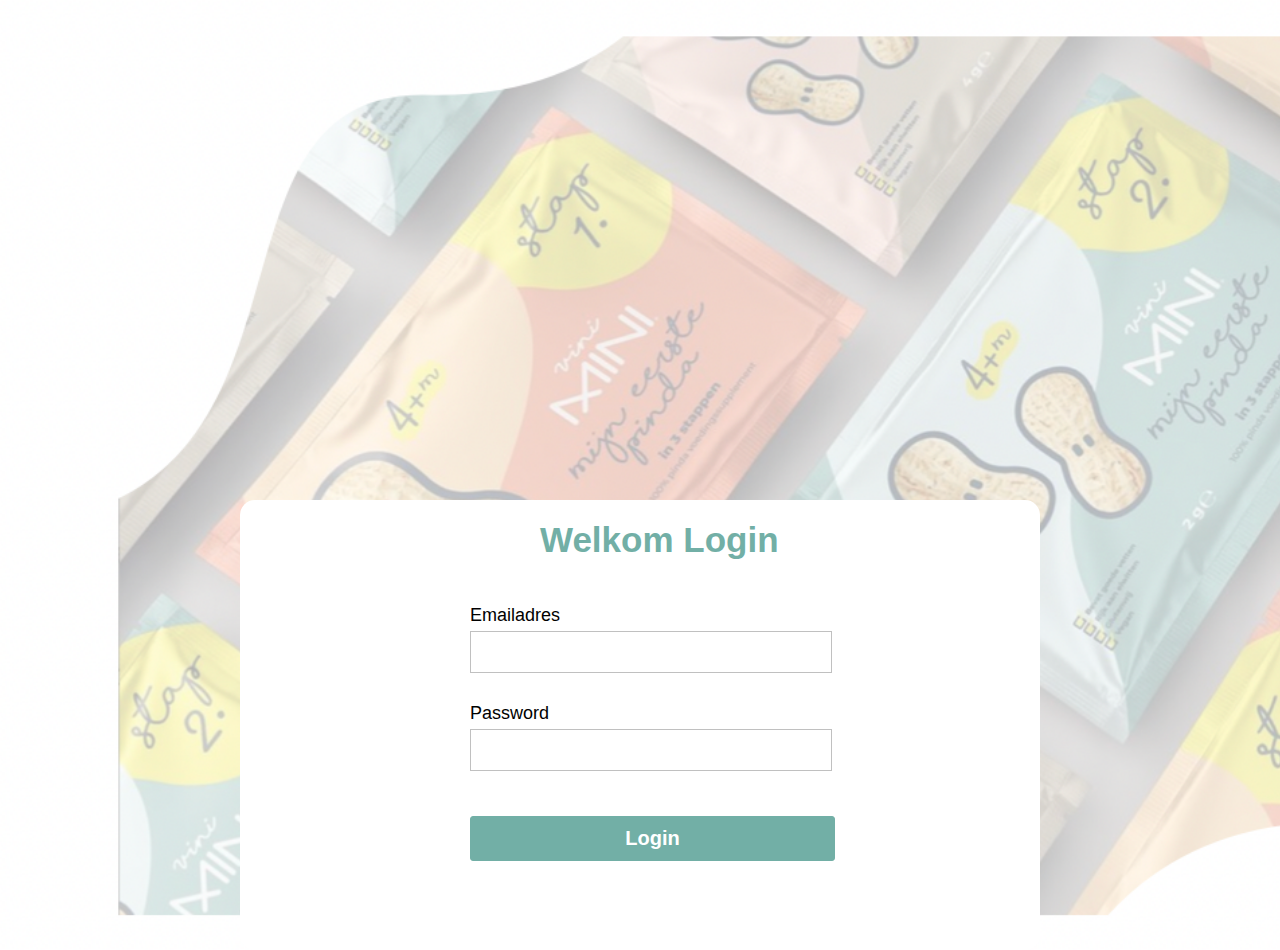
<file: index.html>
<!DOCTYPE html>
<html lang="nl">
<head>
  <meta charset="UTF-8" />
  <meta name="viewport" content="width=device-width, initial-scale=1.0" />
	<title>Login Vini Mini</title>
	<link rel="stylesheet" href="style.css">
</head>
<body>
	<div class="container">
		<h1 class="label">Welkom Login</h1>
		<form class="login_form" action="index 1.html" method="get" name="form" onsubmit="return validated()">
			<div class="font">Emailadres</div>
			<input autocomplete="off" type="text" name="email">
			<div id="email_error">Please fill up your Email</div>
			<div class="font font2">Password</div>
			<input type="password" name="password">
			<div id="pass_error">Please fill up your Password</div>
	        <button type="submit">Login</button>
		</form>
	</div>	
	<script src="main.js"></script>
</body>
</html>
</file>
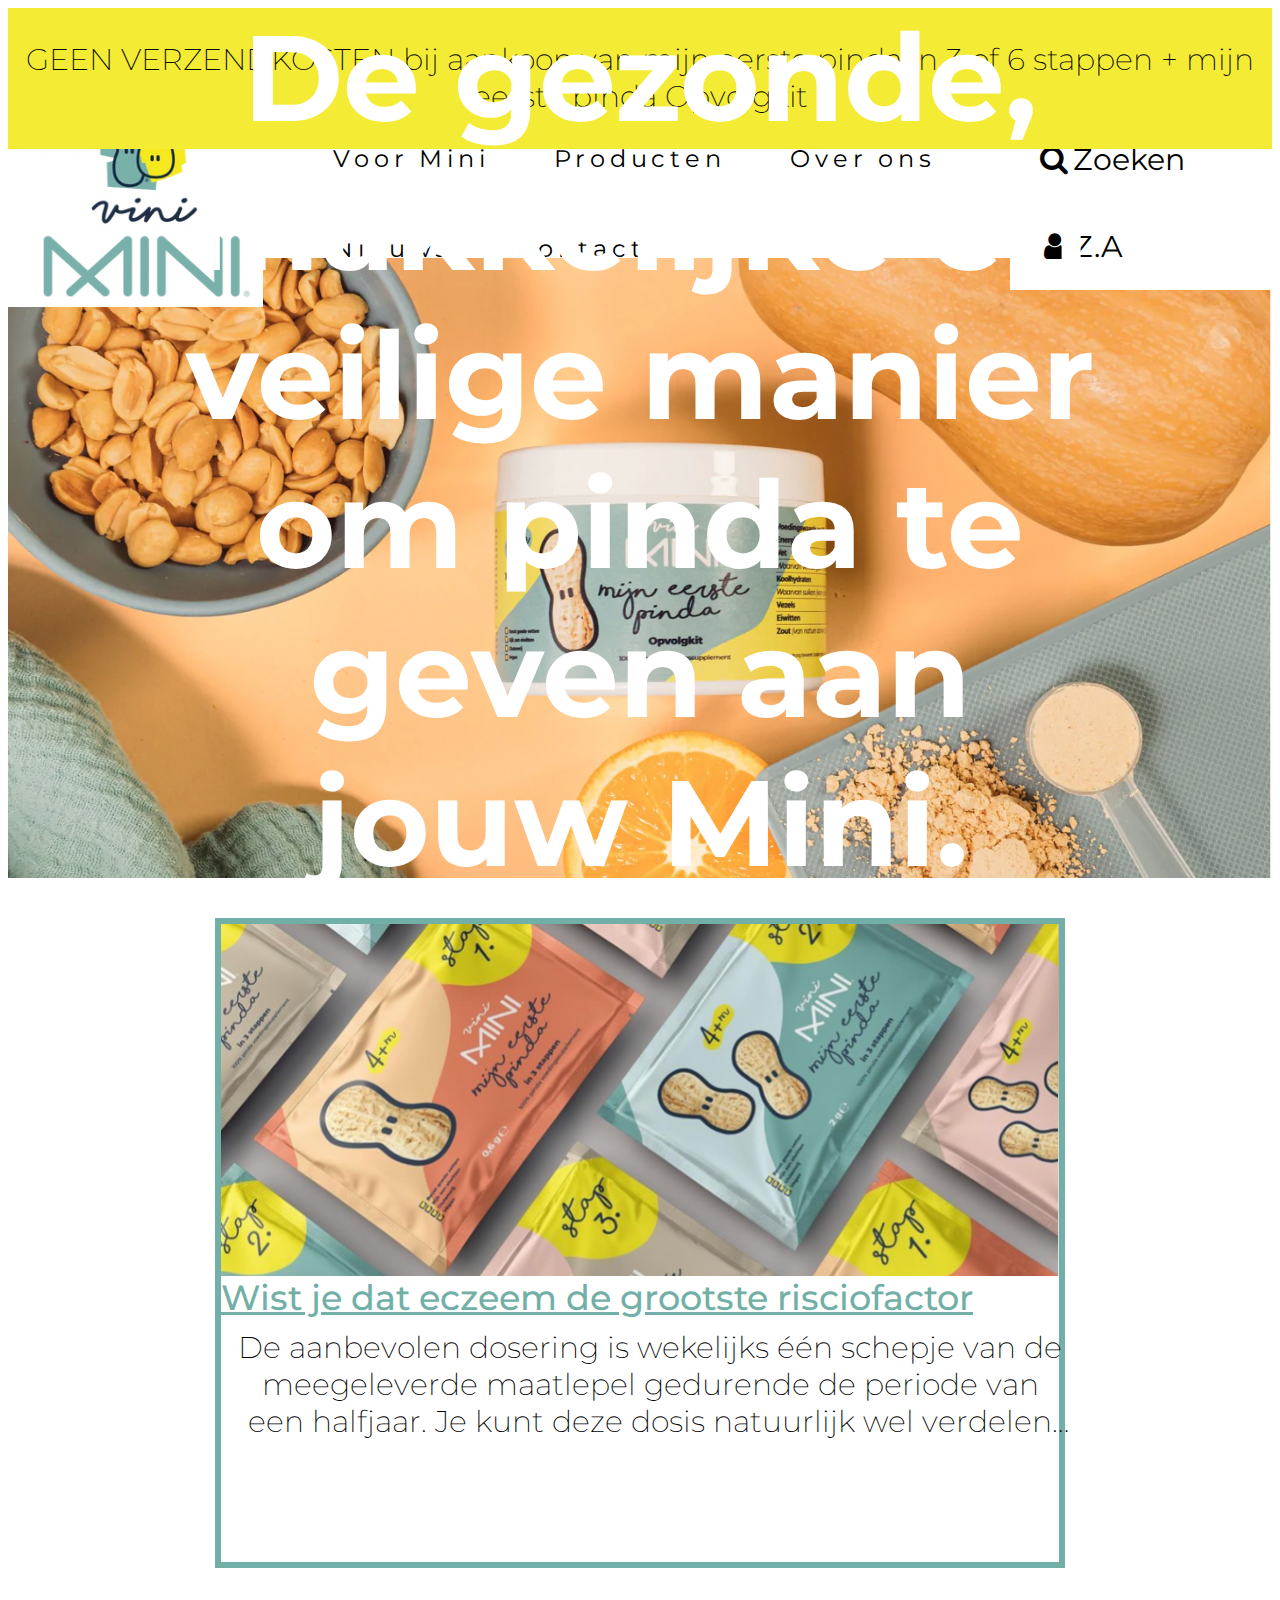
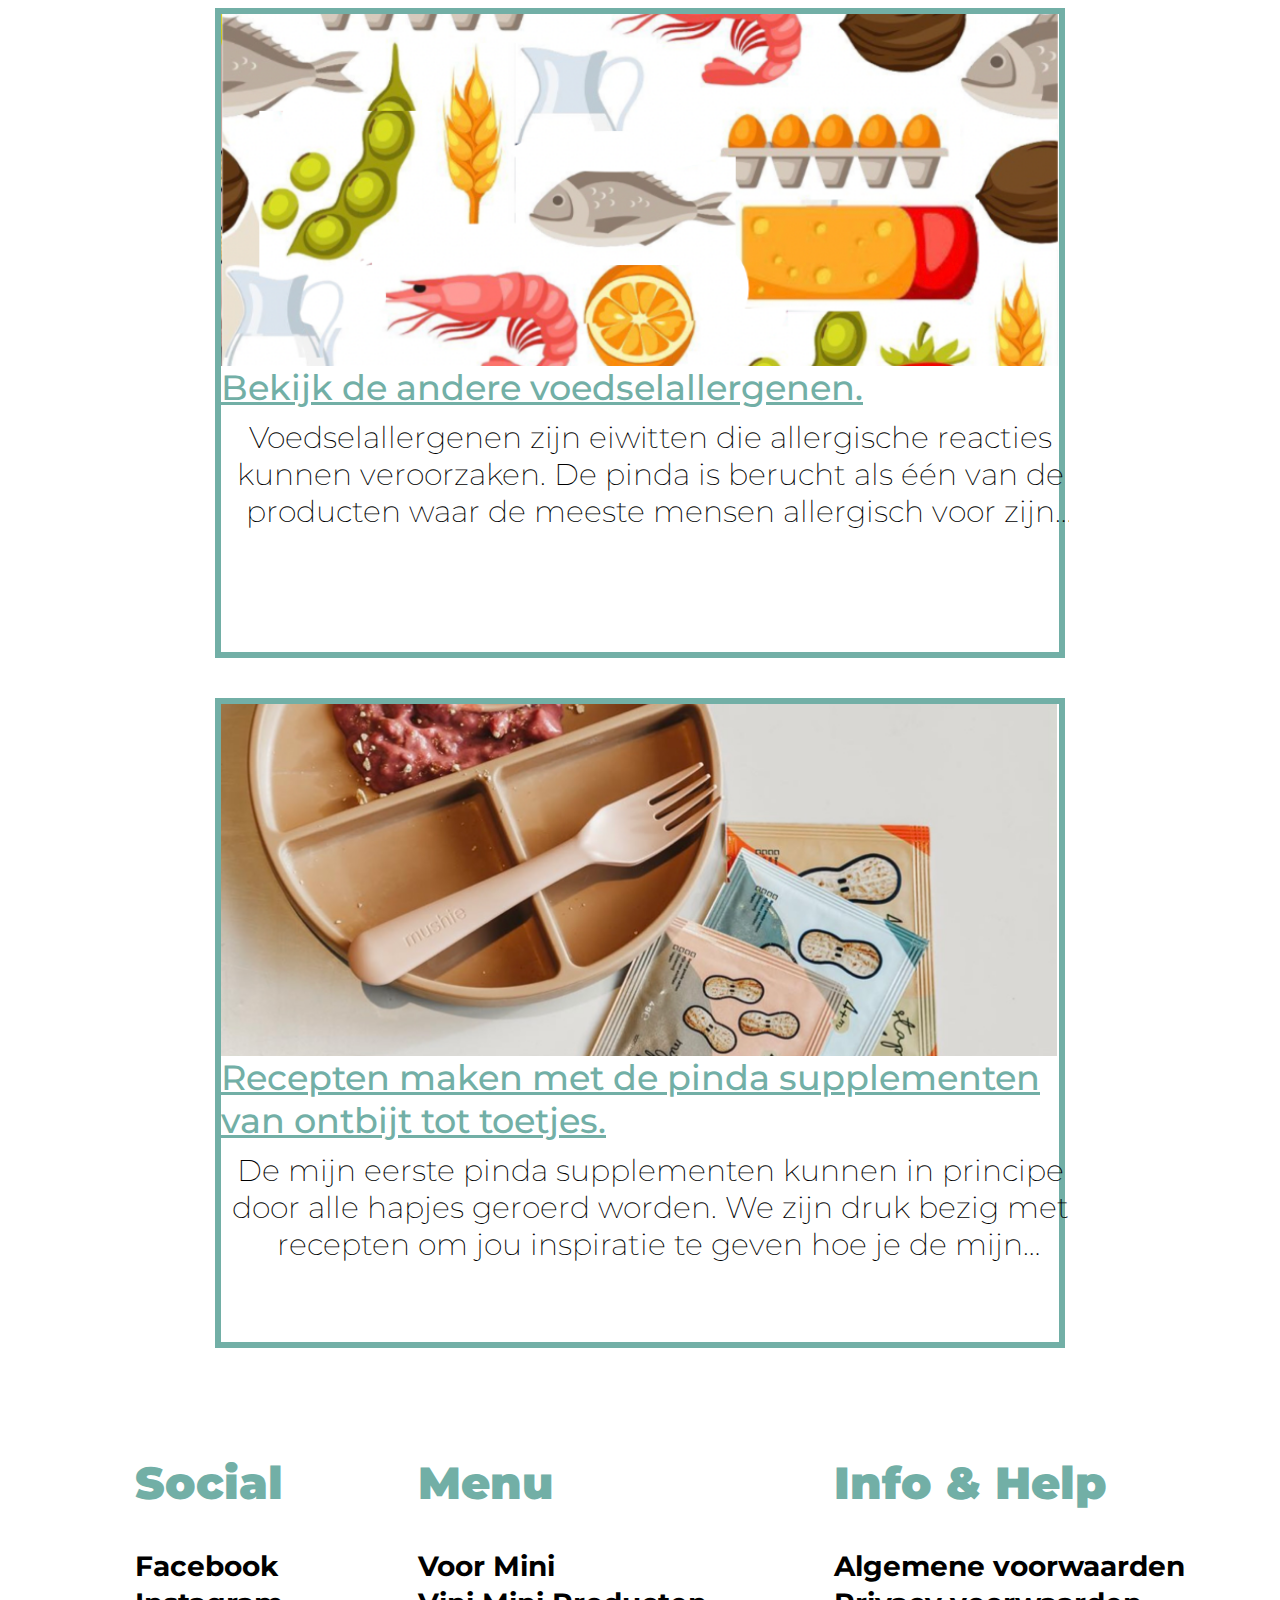
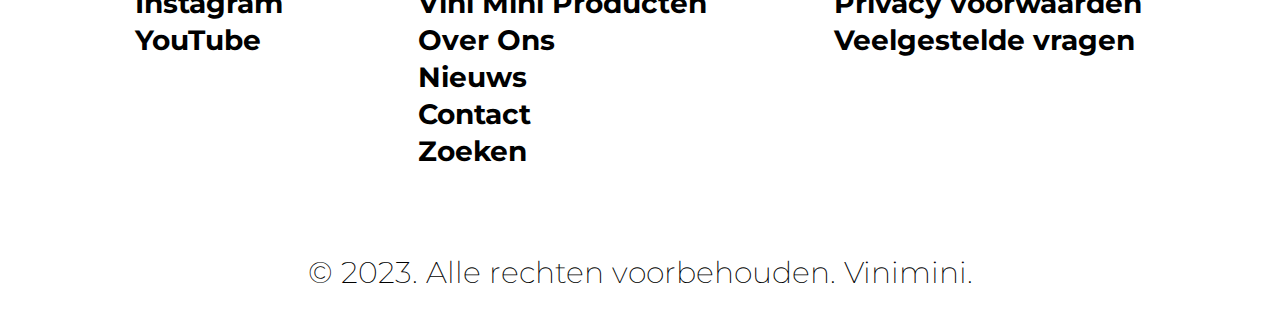
<file: index 1.html>
<!DOCTYPE html>
<html lang="nl">
<head>
  <meta charset="UTF-8" />
  <meta name="viewport" content="width=device-width, initial-scale=1.0" />
<title>Vini Mini</title>
<link rel="stylesheet" href="main.css">
<link href='http://fonts.googleapis.com/css?family=Montserrat:light' rel='stylesheet' type='text/css'> 
    </head>
    <body>
        <header>
            <p>GEEN VERZENDKOSTEN bij aankoop van mijn eerste pinda in 3 of 6 stappen + mijn eerste pinda Opvolgkit</p>
        </header> 
             <!--Nav-->
                <nav>
                    <img src="assets/logo.png" alt="logo" class="logo"> 
                    <div class="nav-menu">
                        <div class="nav-links">
                            <ul>
                                <li> <a href="">Voor Mini </a></li>
                                <li> <a href="">Producten </a></li>
                                <li> <a href="">Over ons </a></li>
                                <li> <a href="">Nieuws </a></li>
                                <li> <a href="">Contact </a></li>
                            </ul>
                        </div>
                    </div>
                    <link rel="stylesheet" href="https://cdnjs.cloudflare.com/ajax/libs/font-awesome/4.7.0/css/font-awesome.min.css">
                    <div class="navbar"> 
                      <a href="#"><i class="fa fa-fw fa-search"></i>Zoeken</a> 
                      <a href="#"><i class="fa fa-fw fa-user"></i>Z.A</a>
                    </div>
                </nav>
             <!--blog-->
                <div class="bg-img"></div>
                <div class="bg-title">
                    <h1>De gezonde, makkelijke en veilige manier om pinda te geven aan jouw Mini.</h1>
                </div>
                    <section id="blog">
                        <div class="blog-container">
                            <div class="blog-box">
                              <div class="blog-img">
                                  <img src="assets/new 1.png" alt="informatie">
                              </div>
                              <div class="blog-text">
                                <a href="test.html" class="blog-title">Wist je dat eczeem de grootste risciofactor</a>
                                   <p>De aanbevolen dosering is wekelijks één schepje van de 
                                    meegeleverde maatlepel gedurende de periode van een halfjaar. 
                                    Je kunt deze dosis natuurlijk wel verdelen over meerdere dagen van de week.</p>
                                </div>
                            </div>
                            <div class="blog-box">
                                <div class="blog-img">
                                    <img src="assets/new 2.png" alt="informatie">
                                </div>
                                <div class="blog-text">
                                  <a href="test.html" class="blog-title">Bekijk de andere voedselallergenen.</a>
                                  <p>Voedselallergenen zijn eiwitten die allergische reacties kunnen veroorzaken.
                                    De pinda is berucht als één van de producten waar de meeste mensen allergisch voor zijn in de wereld. 
                                    De allergische reacties op pinda kunnen ook erg heftig zijn en kunnen zelfs leiden tot een anafylactische shock.</p>
                                </div>
                              </div>
                              <div class="blog-box">
                                <div class="blog-img">
                                    <img src="assets/new 3.png" alt="informatie">
                                </div>
                                <div class="blog-text">
                                  <a href="test1.html" class="blog-title">Recepten maken met de pinda supplementen van ontbijt tot toetjes.</a>
                                  <p>De mijn eerste pinda supplementen kunnen in principe door alle hapjes geroerd worden.
                                    We zijn druk bezig met recepten om jou inspiratie 
                                    te geven hoe je de mijn eerste pinda producten kunt toepassen.</p>
                                </div>
                            </div>
                        </section>
                          </div>
                          <!--footer-->
                            <footer>
                                <div id="footer-flexbox">   
                                    <ul class="footer-ul">
                                        <li><h2>Social</h2></li>
                                        <li><a href="">Facebook</a></li>
                                        <li><a href="">Instagram</a></li>
                                        <li><a href="">YouTube</a></li>
                                    </ul>
                                    <ul class="footer-ul">
                                        <li><h2>Menu</h2></li>
                                        <li><a href="">Voor Mini</a></li>
                                        <li><a href="">Vini Mini Producten</a></li>
                                        <li><a href="">Over Ons</a></li>
                                        <li><a href="">Nieuws</a></li>
                                        <li><a href="">Contact</a></li>
                                        <li><a href="">Zoeken</a></li>
                                    </ul>
                                    <ul class="footer-ul">
                                        <li><h2>Info & Help</h2></li>
                                        <li><a href="">Algemene voorwaarden</a></li>
                                        <li><a href="">Privacy voorwaarden</a></li>
                                        <li><a href="">Veelgestelde vragen</a></li>
                                    </ul>
                                </div> 
                                    <p>© 2023. Alle rechten voorbehouden. Vinimini.</p>
                                </footer>
         </body>
</html>
</file>
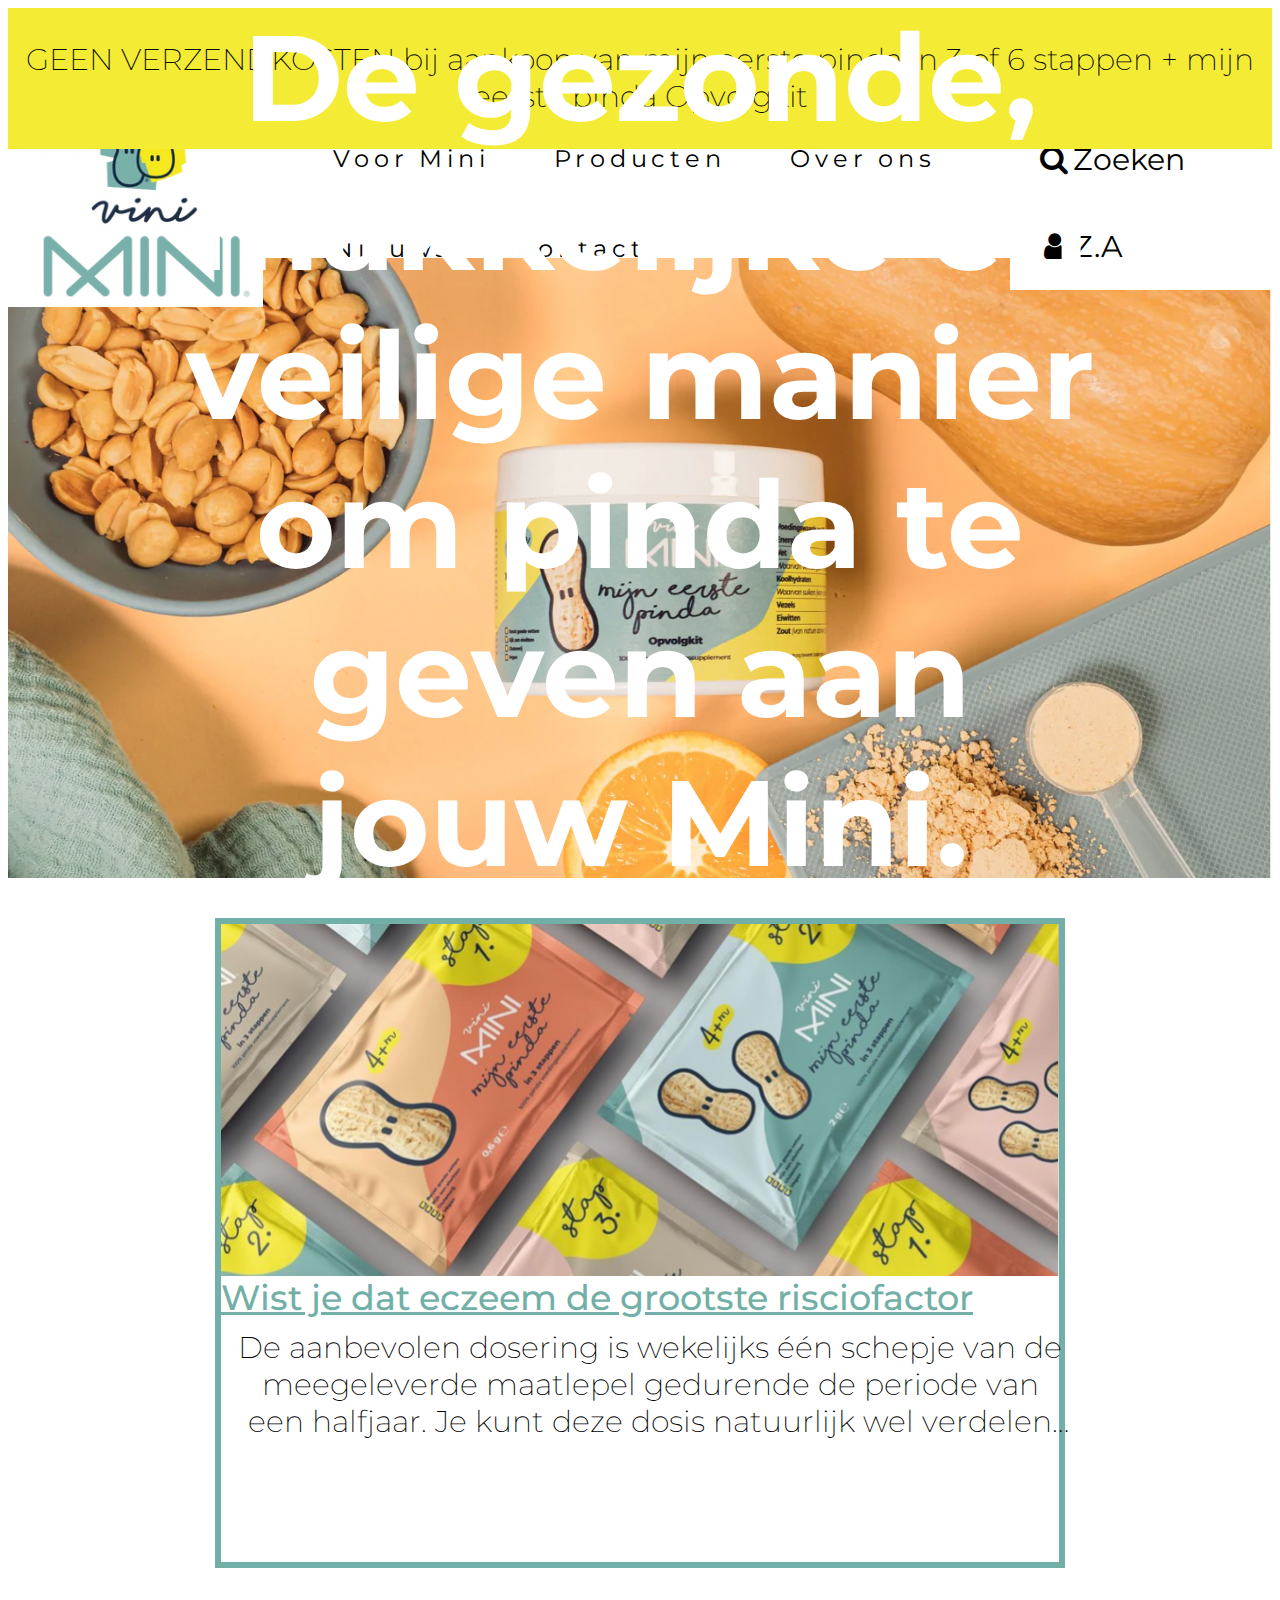
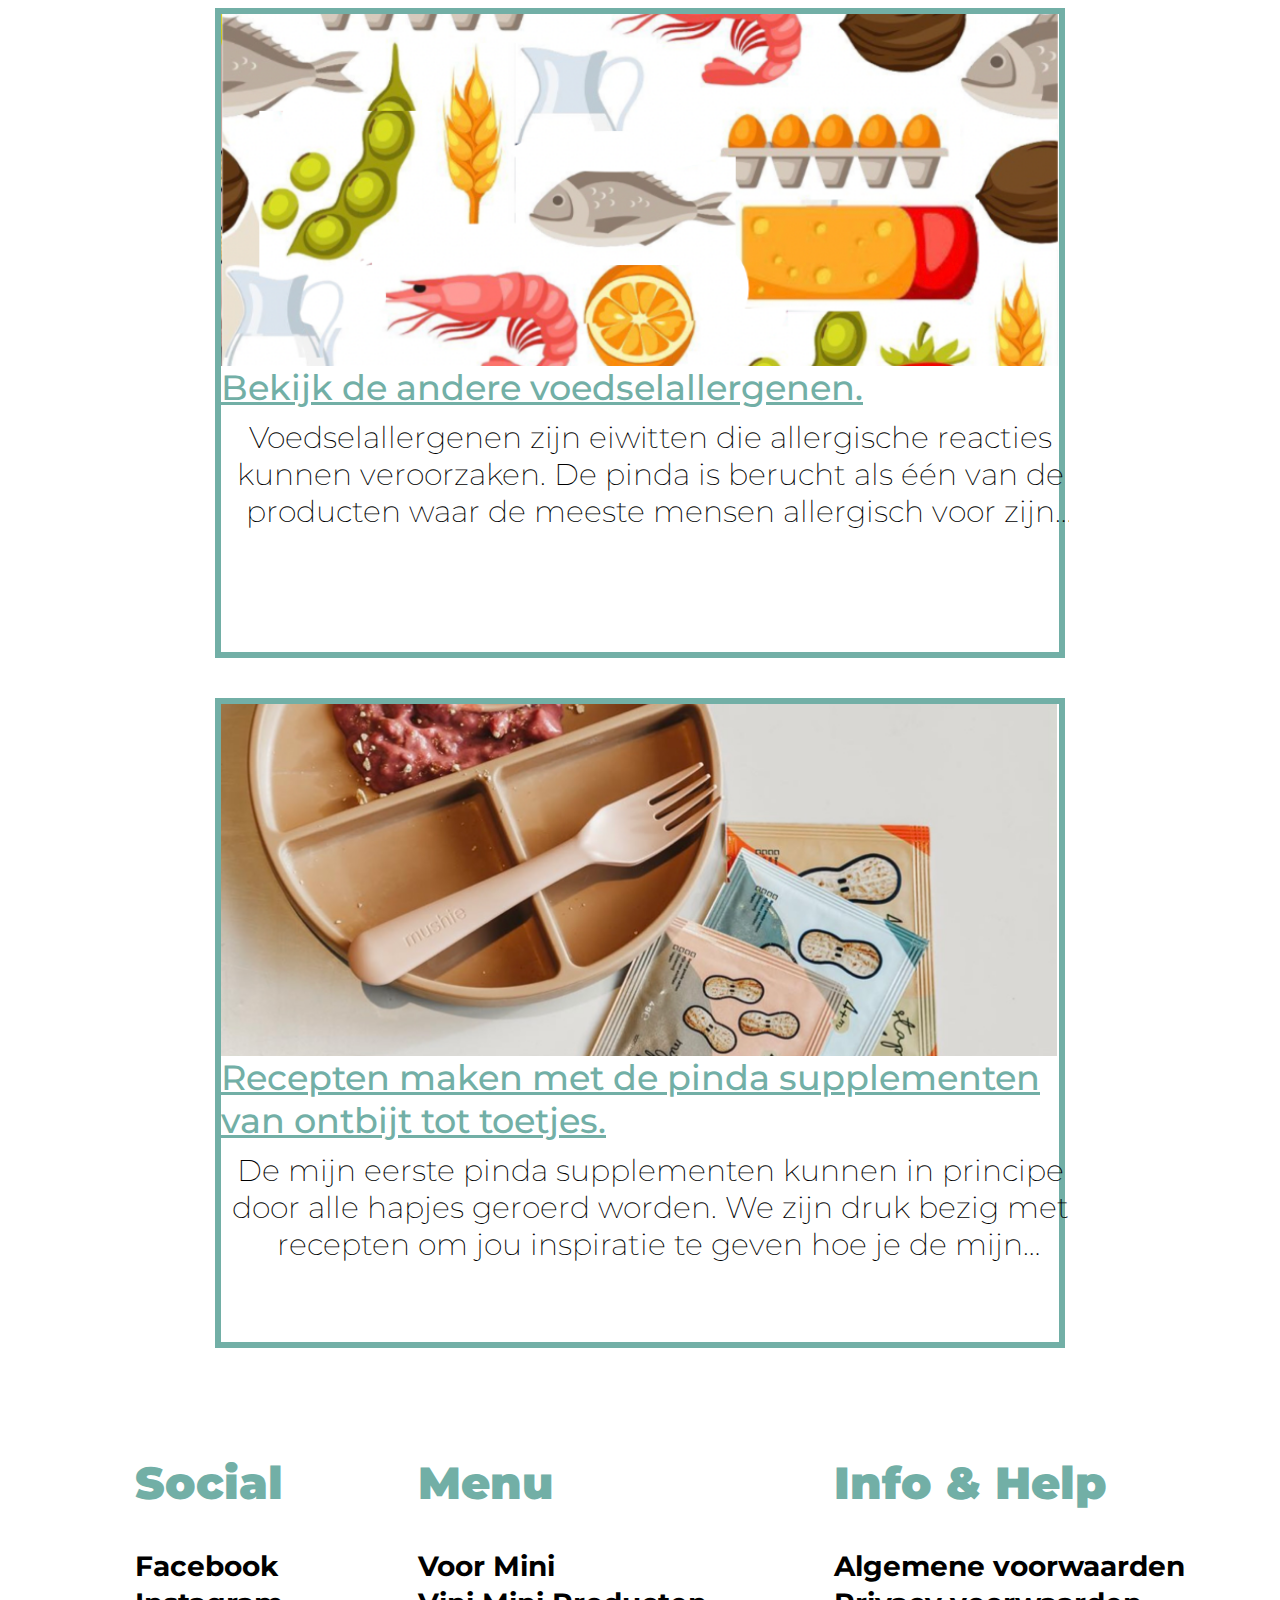
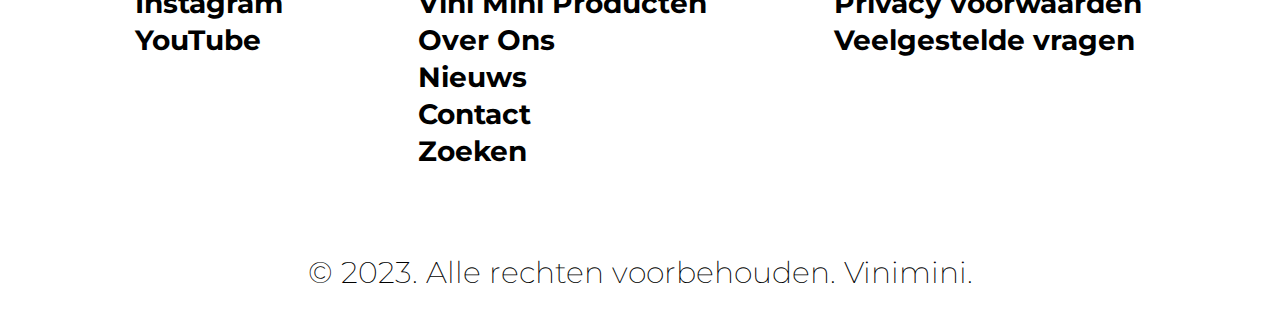
<file: main.html>
<!DOCTYPE html>
<html>
<head>
<html lang="en">
<meta name="viewport" content="with=device-width,
initial scale=1.0">
<title>Vini Mini</title>
<link rel="stylesheet" href="main.css">
<link href='http://fonts.googleapis.com/css?family=Montserrat:light' rel='stylesheet' type='text/css'> 
    </head>
    <body>
        <header>
            <p>GEEN VERZENDKOSTEN bij aankoop van mijn eerste pinda in 3 of 6 stappen + mijn eerste pinda Opvolgkit</p>
        </header> 
             <!--Nav-->
                <nav>
                    <img src="assets/logo.png" alt="logo" class="logo"> 
                    <div class="nav-menu">
                        <div class="nav-links">
                            <ul>
                                <li> <a href="">Voor Mini </a></li>
                                <li> <a href="">Producten </a></li>
                                <li> <a href="">Over ons </a></li>
                                <li> <a href="">Nieuws </a></li>
                                <li> <a href="">Contact </a></li>
                            </ul>
                        </div>
                    </div>
                    <link rel="stylesheet" href="https://cdnjs.cloudflare.com/ajax/libs/font-awesome/4.7.0/css/font-awesome.min.css">
                    <div class="navbar"> 
                      <a href="#"><i class="fa fa-fw fa-search"></i>Zoeken</a> 
                      <a href="#"><i class="fa fa-fw fa-user"></i>Z.A</a>
                    </div>
                </nav>
             <!--blog-->
                <div class="bg-img"></div>
                <div class="bg-title">
                    <h1>De gezonde, makkelijke en veilige manier om pinda te geven aan jouw Mini.</h1>
                </div>
                    <section id="blog">
                        <div class="blog-container">
                            <div class="blog-box">
                              <div class="blog-img">
                                  <img src="assets/new 1.png" alt="informatie">
                              </div>
                              <div class="blog-text">
                                <a href="test.html" class="blog-title">Wist je dat eczeem de grootste risciofactor</a>
                                   <p>De aanbevolen dosering is wekelijks één schepje van de 
                                    meegeleverde maatlepel gedurende de periode van een halfjaar. 
                                    Je kunt deze dosis natuurlijk wel verdelen over meerdere dagen van de week.</p>
                                </div>
                            </div>
                            <div class="blog-box">
                                <div class="blog-img">
                                    <img src="assets/new 2.png" alt="informatie">
                                </div>
                                <div class="blog-text">
                                  <a href="test.html" class="blog-title">Bekijk de andere voedselallergenen.</a>
                                  <p>Voedselallergenen zijn eiwitten die allergische reacties kunnen veroorzaken.
                                    De pinda is berucht als één van de producten waar de meeste mensen allergisch voor zijn in de wereld. 
                                    De allergische reacties op pinda kunnen ook erg heftig zijn en kunnen zelfs leiden tot een anafylactische shock.</p>
                                </div>
                              </div>
                              <div class="blog-box">
                                <div class="blog-img">
                                    <img src="assets/new 3.png" alt="informatie">
                                </div>
                                <div class="blog-text">
                                  <a href="test1.html" class="blog-title">Recepten maken met de pinda supplementen van ontbijt tot toetjes.</a>
                                  <p>De mijn eerste pinda supplementen kunnen in principe door alle hapjes geroerd worden.
                                    We zijn druk bezig met recepten om jou inspiratie 
                                    te geven hoe je de mijn eerste pinda producten kunt toepassen.</p>
                                </div>
                            </div>
                        </section>
                          </div>
                          <!--footer-->
                            <footer>
                                <div id="footer-flexbox">   
                                    <ul class="footer-ul">
                                        <li><h2>Social</h2></li>
                                        <li><a href="">Facebook</a></li>
                                        <li><a href="">Instagram</a></li>
                                        <li><a href="">YouTube</a></li>
                                    </ul>
                                    <ul class="footer-ul">
                                        <li><h2>Menu</h2></li>
                                        <li><a href="">Voor Mini</a></li>
                                        <li><a href="">Vini Mini Producten</a></li>
                                        <li><a href="">Over Ons</a></li>
                                        <li><a href="">Nieuws</a></li>
                                        <li><a href="">Contact</a></li>
                                        <li><a href="">Zoeken</a></li>
                                    </ul>
                                    <ul class="footer-ul">
                                        <li><h2>Info & Help</h2></li>
                                        <li><a href="">Algemene voorwaarden</a></li>
                                        <li><a href="">Privacy voorwaarden</a></li>
                                        <li><a href="">Veelgestelde vragen</a></li>
                                    </ul>
                                </div> 
                                    <p>© 2023. Alle rechten voorbehouden. Vinimini.</p>
                                </footer>
         </body>
</html>
</file>
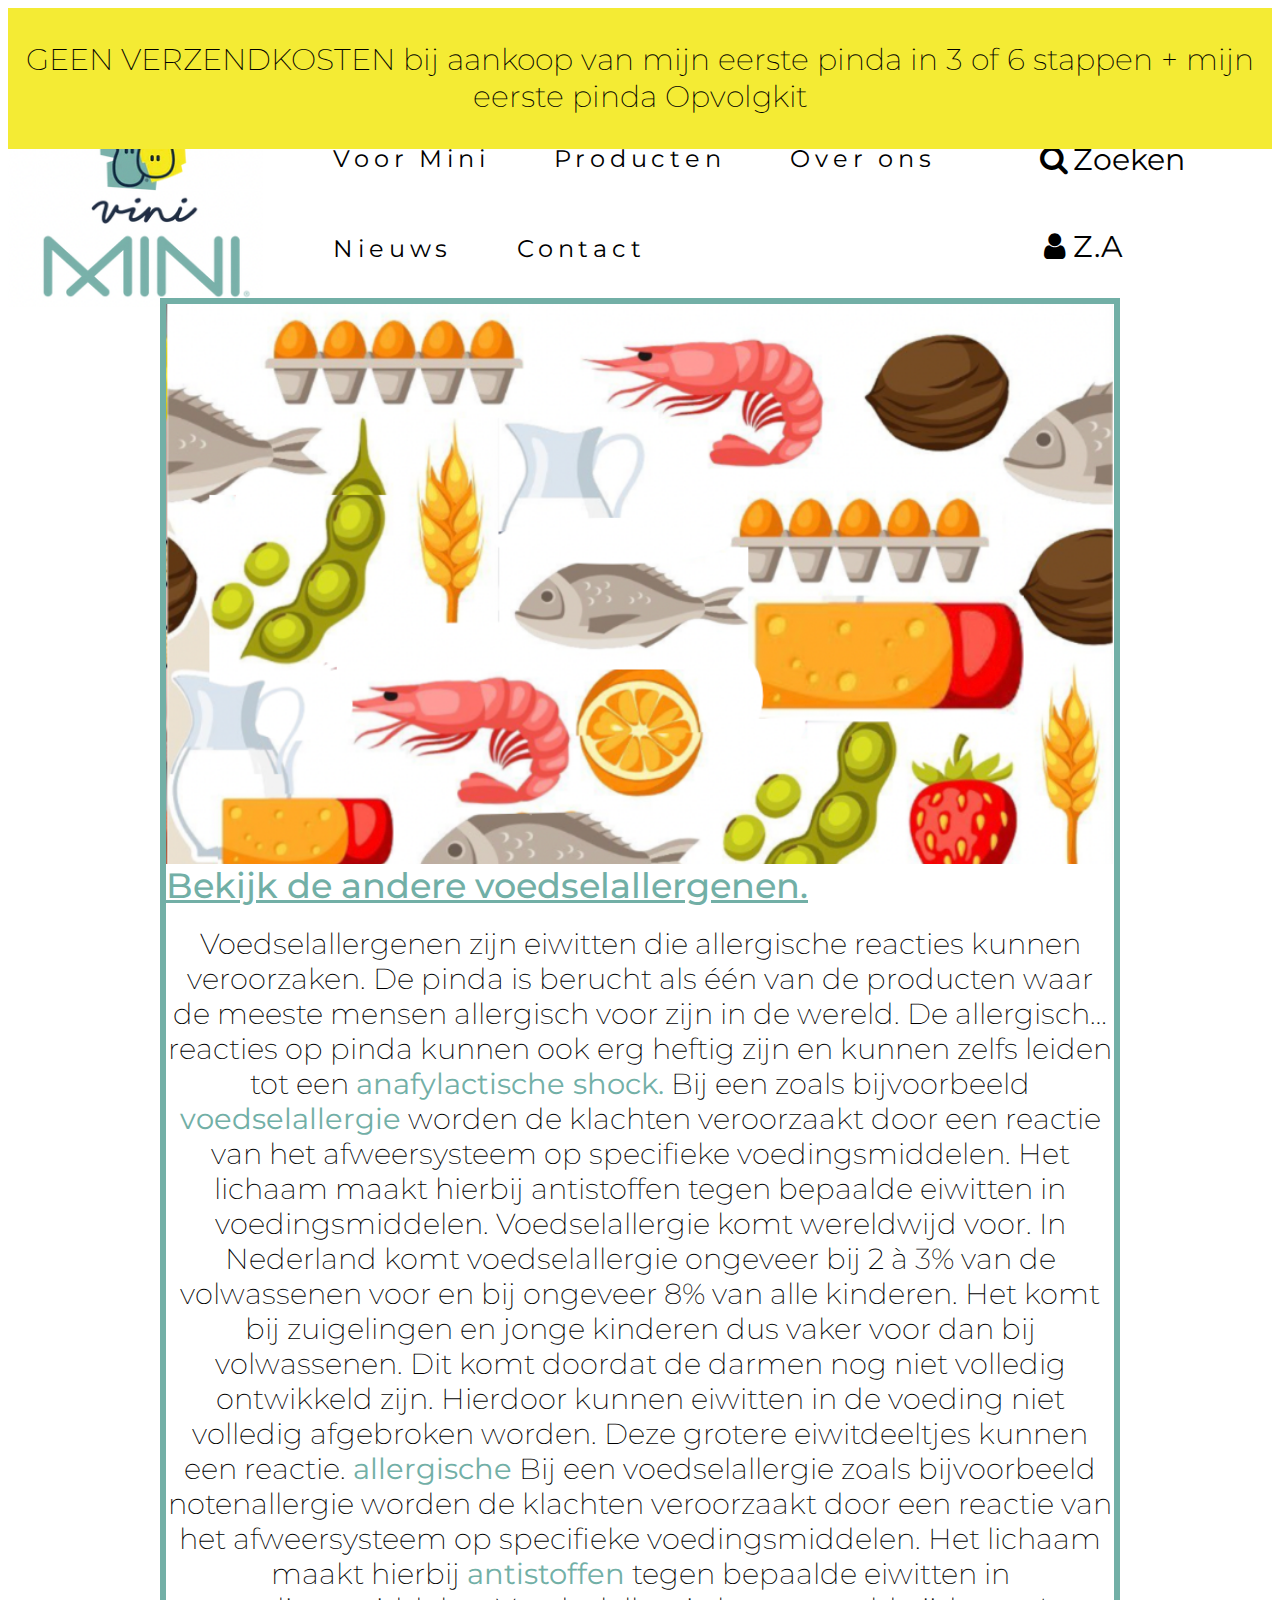
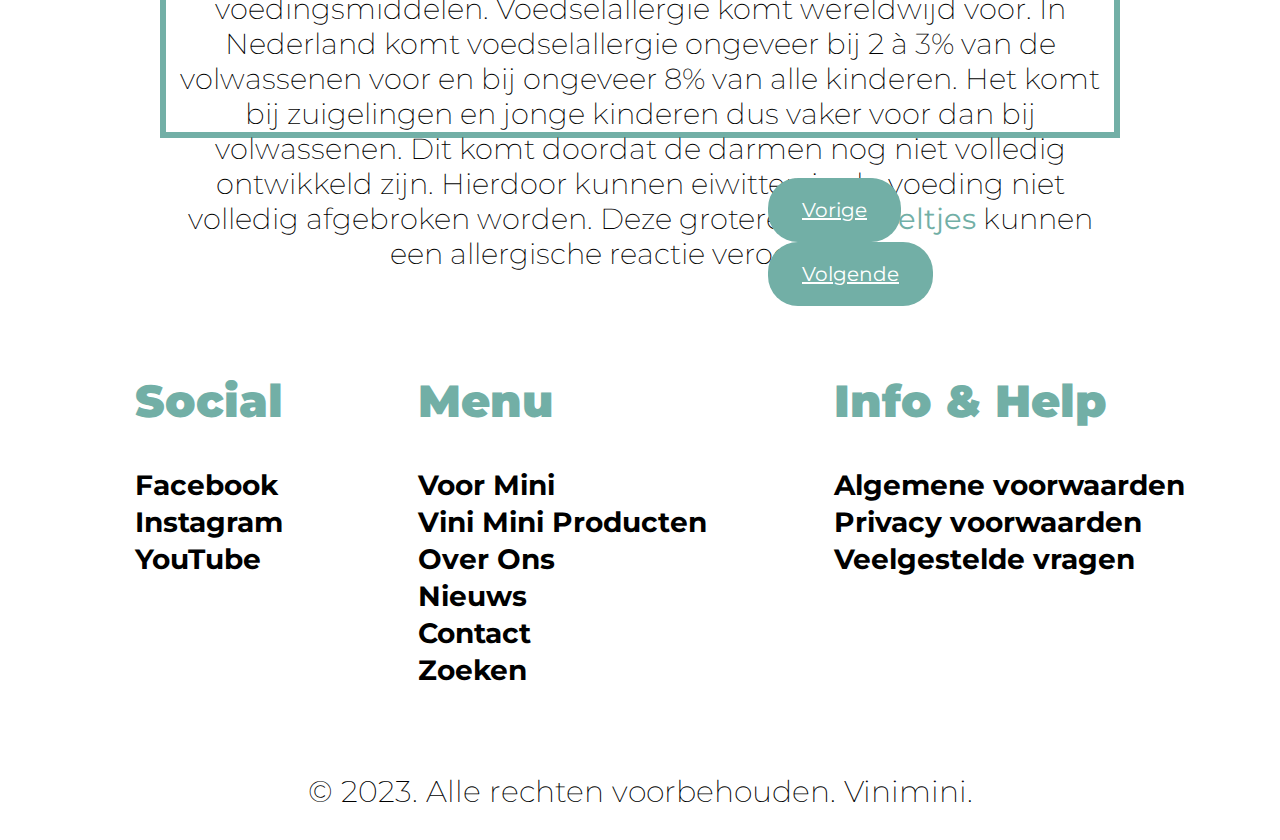
<file: test.html>
<!DOCTYPE html>
<html lang="nl">
<head>
  <meta charset="UTF-8" />
  <meta name="viewport" content="width=device-width, initial-scale=1.0" />
<title>Vini Mini</title>
<link rel="stylesheet" href="style1.css">
<link href='http://fonts.googleapis.com/css?family=Montserrat:light' rel='stylesheet' type='text/css'>  
</head>
<body>
    <header>
        <p>GEEN VERZENDKOSTEN bij aankoop van mijn eerste pinda in 3 of 6 stappen + mijn eerste pinda Opvolgkit</p>
    </header> 
         <!--Nav-->
            <nav>
                <img src="assets/logo.png" alt="logo" class="logo"> 
                <div class="nav-menu">
                    <div class="nav-links">
                        <ul>
                            <li> <a href="">Voor Mini </a></li>
                            <li> <a href="">Producten </a></li>
                            <li> <a href="">Over ons </a></li>
                            <li> <a href="">Nieuws </a></li>
                            <li> <a href="">Contact </a></li>
                        </ul>
                    </div>
                </div>
                <link rel="stylesheet" href="https://cdnjs.cloudflare.com/ajax/libs/font-awesome/4.7.0/css/font-awesome.min.css">
                <div class="navbar"> 
                  <a href="#"><i class="fa fa-fw fa-search"></i>Zoeken</a> 
                  <a href="#"><i class="fa fa-fw fa-user"></i>Z.A</a>
                </div>
            </nav>
         <!--blog-->
            <section id="blog">
                <div class="blog-container">
                    <div class="blog-box">
                        <div class="blog-img">
                            <img src="assets/new 2.png" alt="informatie">
                        </div>
                        <div class="blog-text">
                          <a href="#"class="blog-title">Bekijk de andere voedselallergenen.</a>
                          <br></br>
                          <p>Voedselallergenen zijn eiwitten die allergische reacties kunnen veroorzaken.
                            De pinda is berucht als één van de producten waar de meeste mensen allergisch voor zijn in de wereld. 
                            De allergische reacties op pinda kunnen ook erg heftig zijn en kunnen zelfs leiden tot een <strong>anafylactische shock.</strong> 
                           Bij een zoals bijvoorbeeld <strong>voedselallergie</strong> worden de klachten veroorzaakt door een reactie van het 
                           afweersysteem op specifieke voedingsmiddelen. Het lichaam maakt hierbij antistoffen tegen bepaalde eiwitten in voedingsmiddelen. 
                           Voedselallergie komt wereldwijd voor. In Nederland komt voedselallergie ongeveer bij 2 à 3% van de volwassenen voor en bij ongeveer 
                           8% van alle kinderen. Het komt bij zuigelingen en jonge kinderen dus vaker voor dan bij volwassenen. Dit komt doordat de darmen nog 
                           niet volledig ontwikkeld zijn. Hierdoor kunnen eiwitten in de voeding niet volledig afgebroken worden. Deze grotere eiwitdeeltjes kunnen
                            een  reactie. <strong>allergische</strong>
                            Bij een voedselallergie zoals bijvoorbeeld notenallergie worden de klachten veroorzaakt door een reactie van het 
                            afweersysteem op specifieke voedingsmiddelen. Het lichaam maakt hierbij <strong>antistoffen</strong> tegen bepaalde eiwitten in voedingsmiddelen. 
                            Voedselallergie komt wereldwijd voor. In Nederland komt voedselallergie ongeveer bij 2 à 3% van de volwassenen voor en bij ongeveer 
                            8% van alle kinderen. Het komt bij zuigelingen en jonge kinderen dus vaker voor dan bij volwassenen. Dit komt doordat de darmen nog 
                            niet volledig ontwikkeld zijn. Hierdoor kunnen eiwitten in de voeding niet volledig afgebroken worden. Deze grotere  <strong>eiwitdeeltjes</strong> kunnen
                             een allergische reactie veroorzaken.</p>
                        </div>
                      </div>
                    </section>
                    <a href="index 1.html" class="button">Vorige</a>
                    <a href="test1.html" class="button">Volgende</a>
                  <!--footer-->
                    <footer>
                        <div id="footer-flexbox">   
                            <ul class="footer-ul">
                                <li><h2>Social</h2></li>
                                <li><a href="">Facebook</a></li>
                                <li><a href="">Instagram</a></li>
                                <li><a href="">YouTube</a></li>
                            </ul>
                            <ul class="footer-ul">
                                <li><h2>Menu</h2></li>
                                <li><a href="">Voor Mini</a></li>
                                <li><a href="">Vini Mini Producten</a></li>
                                <li><a href="">Over Ons</a></li>
                                <li><a href="">Nieuws</a></li>
                                <li><a href="">Contact</a></li>
                                <li><a href="">Zoeken</a></li>
                            </ul>
                            <ul class="footer-ul">
                                <li><h2>Info & Help</h2></li>
                                <li><a href="">Algemene voorwaarden</a></li>
                                <li><a href="">Privacy voorwaarden</a></li>
                                <li><a href="">Veelgestelde vragen</a></li>
                            </ul>
                        </div> 
                            <p>© 2023. Alle rechten voorbehouden. Vinimini.</p>
                        </footer>

 </body>
</html>
</file>
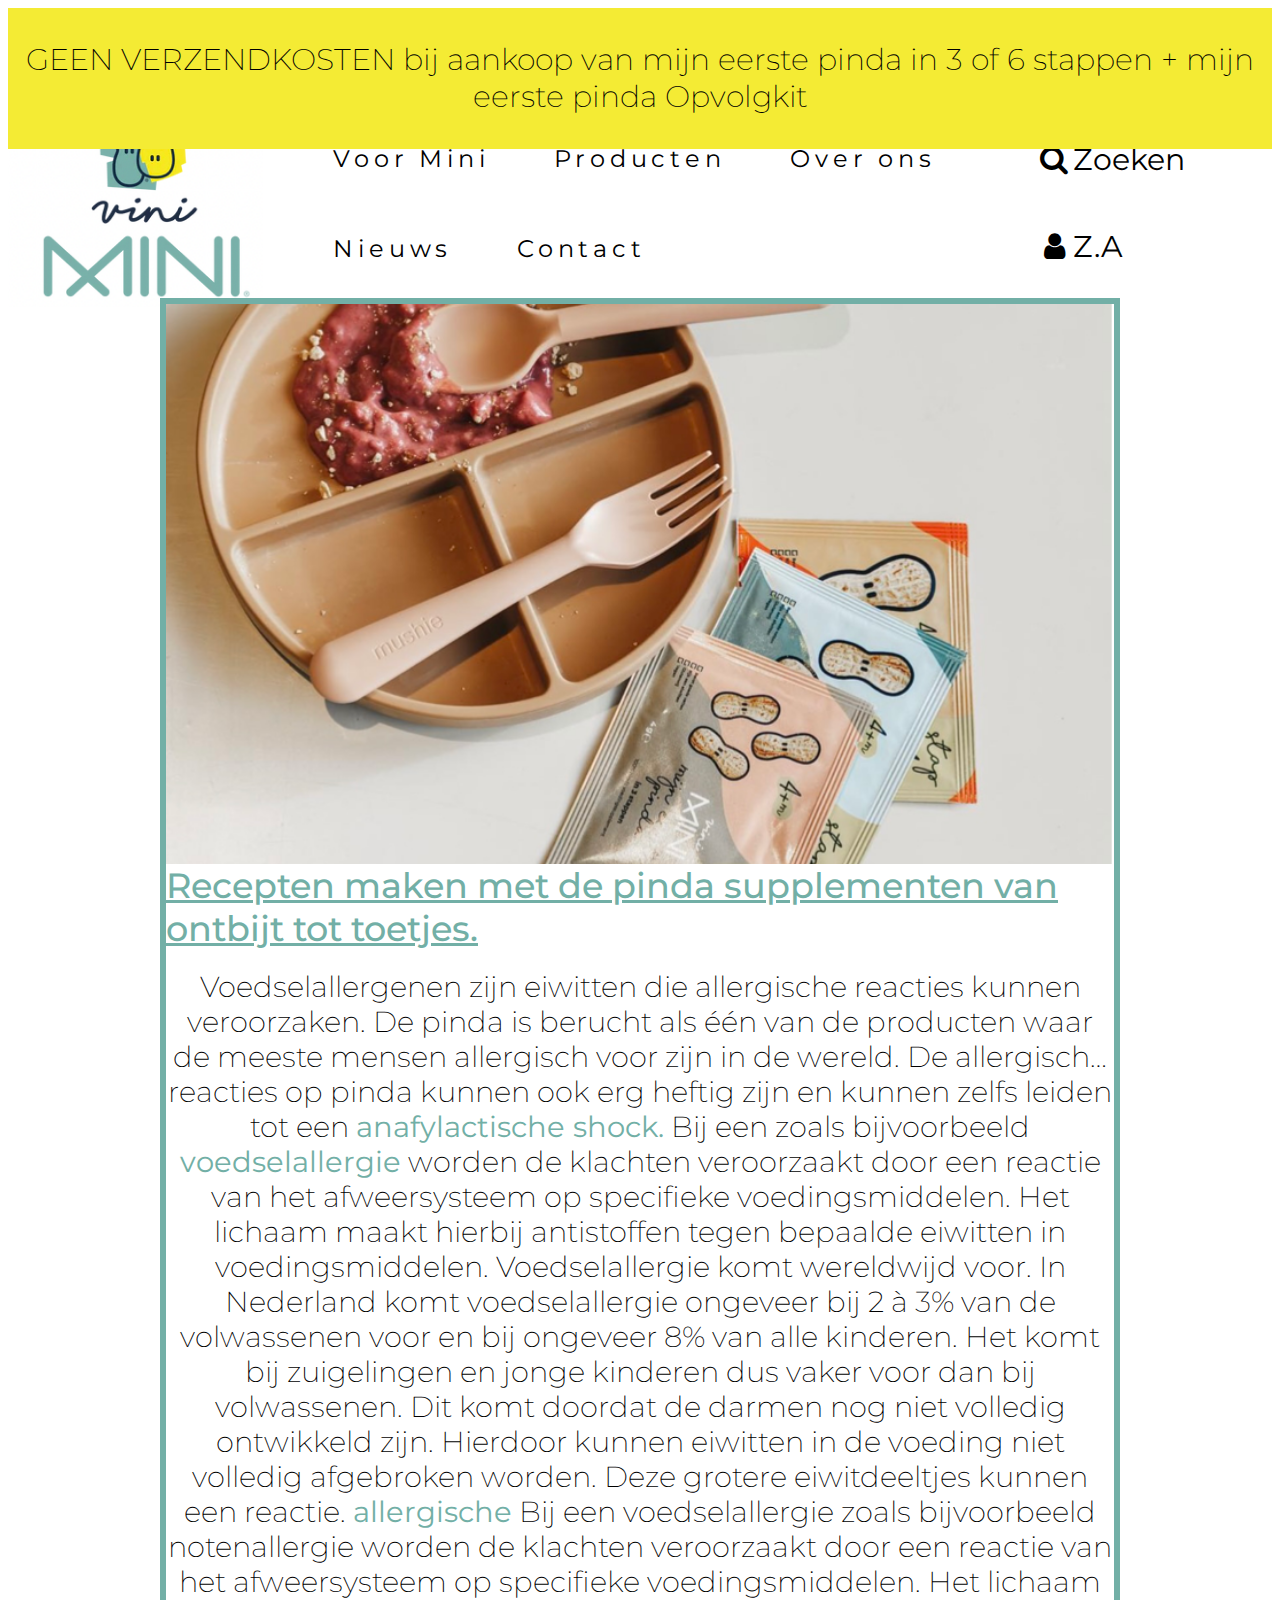
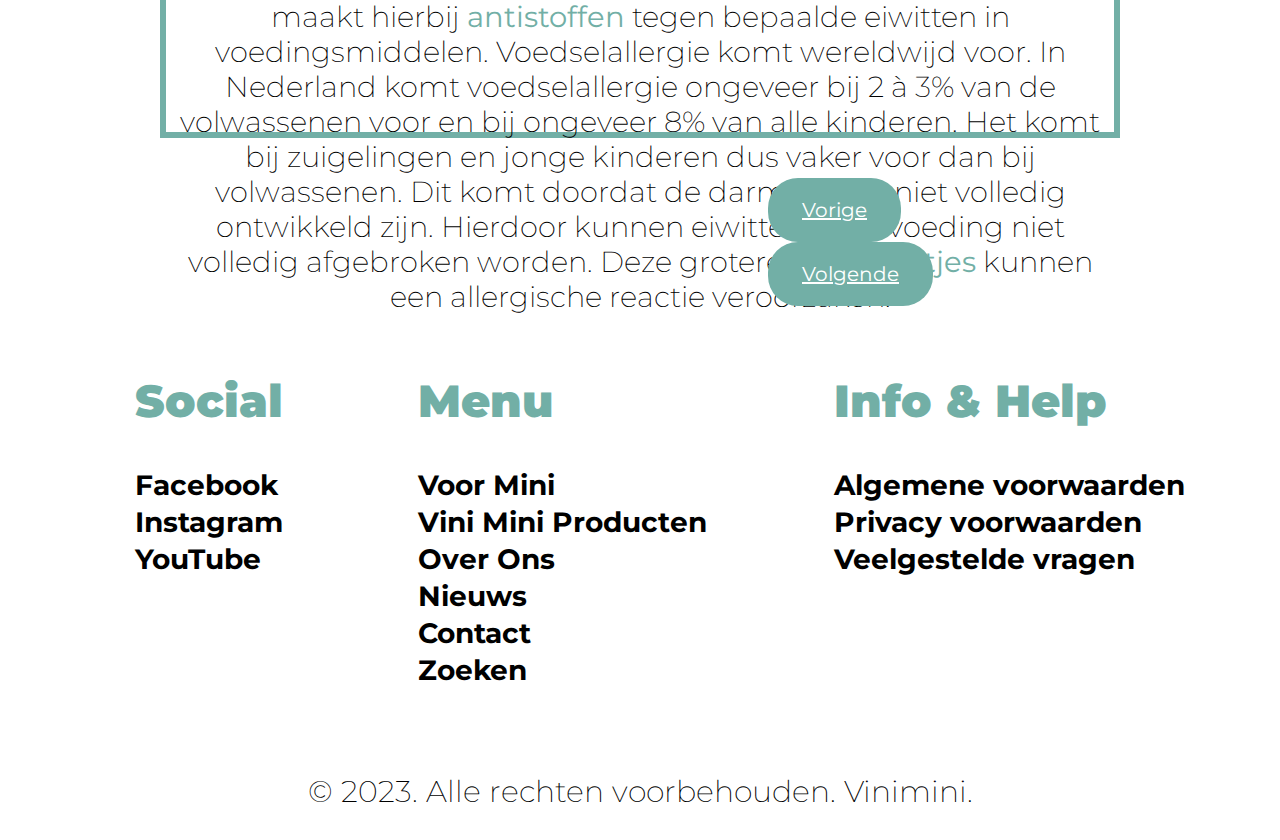
<file: test1.html>
<!DOCTYPE html>
<html lang="nl">
<head>
  <meta charset="UTF-8" />
  <meta name="viewport" content="width=device-width, initial-scale=1.0" />
<title>Vini Mini</title>
<link rel="stylesheet" href="style2.css">
<link href='http://fonts.googleapis.com/css?family=Montserrat:light' rel='stylesheet' type='text/css'>  
</head>
<body>
    <header>
        <p>GEEN VERZENDKOSTEN bij aankoop van mijn eerste pinda in 3 of 6 stappen + mijn eerste pinda Opvolgkit</p>
    </header> 
         <!--Nav-->
            <nav>
                <img src="assets/logo.png" alt="logo" class="logo"> 
                <div class="nav-menu">
                    <div class="nav-links">
                        <ul>
                            <li> <a href="">Voor Mini </a></li>
                            <li> <a href="">Producten </a></li>
                            <li> <a href="">Over ons </a></li>
                            <li> <a href="">Nieuws </a></li>
                            <li> <a href="">Contact </a></li>
                        </ul>
                    </div>
                </div>
                <link rel="stylesheet" href="https://cdnjs.cloudflare.com/ajax/libs/font-awesome/4.7.0/css/font-awesome.min.css">
                <div class="navbar"> 
                  <a href="#"><i class="fa fa-fw fa-search"></i>Zoeken</a> 
                  <a href="#"><i class="fa fa-fw fa-user"></i>Z.A</a>
                </div>
            </nav>
            <section id="blog">
                <div class="blog-container">
                    <div class="blog-box">
                        <div class="blog-img">
                            <img src="assets/new 3.png" alt="informatie">
                                </div>
                                <div class="blog-text">
                                  <a href="#" class="blog-title">Recepten maken met de pinda supplementen van ontbijt tot toetjes.</a>
                          <br></br>
                          <p>Voedselallergenen zijn eiwitten die allergische reacties kunnen veroorzaken.
                            De pinda is berucht als één van de producten waar de meeste mensen allergisch voor zijn in de wereld. 
                            De allergische reacties op pinda kunnen ook erg heftig zijn en kunnen zelfs leiden tot een <strong>anafylactische shock.</strong> 
                           Bij een zoals bijvoorbeeld <strong>voedselallergie</strong> worden de klachten veroorzaakt door een reactie van het 
                           afweersysteem op specifieke voedingsmiddelen. Het lichaam maakt hierbij antistoffen tegen bepaalde eiwitten in voedingsmiddelen. 
                           Voedselallergie komt wereldwijd voor. In Nederland komt voedselallergie ongeveer bij 2 à 3% van de volwassenen voor en bij ongeveer 
                           8% van alle kinderen. Het komt bij zuigelingen en jonge kinderen dus vaker voor dan bij volwassenen. Dit komt doordat de darmen nog 
                           niet volledig ontwikkeld zijn. Hierdoor kunnen eiwitten in de voeding niet volledig afgebroken worden. Deze grotere eiwitdeeltjes kunnen
                            een  reactie. <strong>allergische</strong>
                            Bij een voedselallergie zoals bijvoorbeeld notenallergie worden de klachten veroorzaakt door een reactie van het 
                            afweersysteem op specifieke voedingsmiddelen. Het lichaam maakt hierbij <strong>antistoffen</strong> tegen bepaalde eiwitten in voedingsmiddelen. 
                            Voedselallergie komt wereldwijd voor. In Nederland komt voedselallergie ongeveer bij 2 à 3% van de volwassenen voor en bij ongeveer 
                            8% van alle kinderen. Het komt bij zuigelingen en jonge kinderen dus vaker voor dan bij volwassenen. Dit komt doordat de darmen nog 
                            niet volledig ontwikkeld zijn. Hierdoor kunnen eiwitten in de voeding niet volledig afgebroken worden. Deze grotere  <strong>eiwitdeeltjes</strong> kunnen
                             een allergische reactie veroorzaken.</p>
                        </div>
                      </div>
                    </section>
                    <a href="test.html" class="button">Vorige</a>
                    <a href="index 1.html" class="button">Volgende</a>
                    <footer>
                        <div id="footer-flexbox">   
                            <ul class="footer-ul">
                                <li><h2>Social</h2></li>
                                <li><a href="">Facebook</a></li>
                                <li><a href="">Instagram</a></li>
                                <li><a href="">YouTube</a></li>
                            </ul>
                            <ul class="footer-ul">
                                <li><h2>Menu</h2></li>
                                <li><a href="">Voor Mini</a></li>
                                <li><a href="">Vini Mini Producten</a></li>
                                <li><a href="">Over Ons</a></li>
                                <li><a href="">Nieuws</a></li>
                                <li><a href="">Contact</a></li>
                                <li><a href="">Zoeken</a></li>
                            </ul>
                            <ul class="footer-ul">
                                <li><h2>Info & Help</h2></li>
                                <li><a href="">Algemene voorwaarden</a></li>
                                <li><a href="">Privacy voorwaarden</a></li>
                                <li><a href="">Veelgestelde vragen</a></li>
                            </ul>
                        </div> 
                            <p>© 2023. Alle rechten voorbehouden. Vinimini.</p>
                        </footer>

 </body>
</html>
</file>
<file: style.css>
*{
	padding: 0;
	margin: 0;
}
:root{
    --yellow: #f4eb34;
    --blue: #72afa6;
    --black: rgb(0, 0, 0);
    --white: rgb(255, 255, 255);
    --silver:#c0c0c0;
    --rood:#C62828;
    --donker-rood:#ff00001a;
    --zalm:#EF9A9A;
}
body{
	background: url(assets/log.png) no-repeat;
	background-size: cover;
	align-items: center;
	justify-content: center;
	display: flex;
	font-family: sans-serif;
}
.container{
	position: relative;
	margin-top: 500px;
	width: 800px;
	height: 450px;
	background:var(--white);
    border-radius: 15px;

}
.label{
	padding: 20px 130px;
	font-size: 35px;
	font-weight: bold;
	color: var(--blue);
    margin-left: 170px;
}
.login_form{
	padding: 20px 40px;
    margin-left: 90px;

}
.login_form .font{
	font-size: 18px;
	color: var(--black);
	margin: 5px 0;
    margin-left: 100px;

}
.login_form input{
    margin-left: 100px;
	height: 40px;
	width: 350px;
	padding: 0 5px;
	font-size: 18px;
	outline: none;
	border: 1px solid var(--silver);
}
.login_form .font2{
	margin-top: 30px;
    margin-left: 100px;

}
.login_form button{
	margin: 45px 0 30px ;
	height: 45px;
	width: 365px;
    margin-left: 100px;
	font-size: 20px;
	color: var(--white);
	outline: none;
	cursor: pointer;
	font-weight: bold;
	background: var(--blue);
	border-radius: 3px;
	border: 1px solid var(--blue);

}
.login_form #email_error,
.login_form #pass_error{
    margin-left: 99px;
	margin-top: 5px;
	width: 345px;
	font-size: 18px;
	color: var(--rood);
	background: var(--donker-rood);
	text-align: center;
	padding: 5px 8px;
	border-radius: 3px;
	border: 1px solid var(--zalm);
	display: none;
}
</file>
<file: main.css>
body{
    font-family: 'Montserrat', sans-serif;
}  
body, html {
    height: 90%;
} 
:root{
    --yellow: #f4eb34;
    --blue: #72afa6;
    --black: rgb(0, 0, 0);
    --white: rgb(255, 255, 255);
}
/* Header */   
header {
    width: 100%;
    background-color: var(--yellow);
    position: relative;
    padding: 0.20em;
}
p{
    color: #000000;
    text-align: center;
    font-size: 1.88rem;
    font-weight: 200;
    width: 100%;
}

/* NAV + LOGO */   
button {
    background-color: var(--blue);
    color: var(--white);
    padding: 14px 20px;
    margin: 8px 0;
    border: none;
    cursor: pointer;
    width: 100%;
  }
.logo{
    width: 255px;
}
 nav{
    display: flex; 
    flex-flow:row nowrap;
    justify-content: space-around;
    align-items: center;
    background-color: var(--white);
    width: 100%; 
    height: 15%;
 }
    .nav-links{
        flex: 1;
        text-align: left;
    }
    
.nav-links ul li{
    list-style: none;
    display: inline-block;
    padding: 1.90em;
    position: relative;
    letter-spacing: 0.3em;
       
}
    
 .nav-links ul li a{
     color:var(--black);
    text-decoration: none;
    font-weight: 400;
    font-size: 1.50rem;
}
    
.nav-links ul li a:hover{
color: #72AEA6;
}
    
.nav menu{
    display: none;
}
.navbar {
     width: 30%;
    background-color: var(--white);
    overflow: auto;
}
      
.navbar a {
    float: left;
    text-align: center;
    padding: 25px;
    color: var(--black);
    text-decoration: none;
     font-size: 30px;
}
.navbar a:hover {
    color: #72AEA6;
 }
 
    /* img frontpage */   
.bg-img {
    background-image: url("assets/bgg.png");
    height: 85%; 
    background-position: center;
    background-repeat: no-repeat;
    background-size: cover;
 }
      
 .bg-title {
    color: var(--white);
    font-size: 3.8rem;
    position: absolute;
    top: 50%;
    left: 50%;
    transform: translate(-50%, -50%);
    width: 80%;
    padding: 10px;
    text-align: center;
 }
  /* Blog */
* {
    box-sizing: border-box;
 }
#blog{
    display: flex;
    flex-direction: column;
    justify-content:center;
    align-items: center;
    padding: 0px;
    border-top: 0px solid var(--black);
    border-bottom: 0px solid var(--black);
}
.blog-heading h3{
    font-size: 2.4rem;
    color: var(--blue);
    font-weight: 700;
}
.blog-container{
    display: flex;
    justify-content: center;
    align-items: center;
    margin: 20px 20px;
    flex-wrap: wrap;
}
.blog-box{
    width:850px;
    height: 650px;
    background-color: var(--white);
    border: 6px solid var(--blue);
    margin: 20px 20px;
}
.blog-img{
    width:100%;
    height: 88%;
    height: 22rem;
  }
.blog-img img{
    width:100%;
    height: 100%;
    object-fit:cover;
    object-position: center;
}
.blog-text .blog-title{
    font-size: 2.2rem;
    font-weight: 500;
    color: var(--blue);
}
.blog-text p{
    color: var(--black);
    font-size: 1.9rem;
    display: -webkit-box;
    -webkit-line-clamp: 3;
    -webkit-box-orient: vertical;
    overflow: hidden;
    text-overflow: ellipsis;
    margin: 10px 10px;
}

 /* footer */
 #footer-flexbox{
     display: flex;
    justify-content: space-evenly;
    font-size: 30px;
    font-weight: bolder;
} 
 h2{
    color: var(--blue);
    font-weight: 900;
}
 footer a{
    text-decoration: none;
    color: var(--black);
    font-size: 28px;
    line-height: 26px;
}
.footer-ul{
    list-style: none;
    min-width: 195px;
    margin-bottom: 25px;
}
footer p{
    padding: 30px;
 }

/* responsive */

@media (max-width: 700px){
    .header {
        min-height: 3em;
        width: 100vw;
    }
    p{
        margin: 1em auto;
        font-size: 0.7rem;
        width: 80%;
    }
    .bg-title{
       font-size: 1rem;
       position: absolute;
       top: 50%;
       left: 50%;
    }
    nav{
        min-height: 3em;
    }
    
    .nav-links ul li{
        margin-top: 1em;
    }
 }
     
@media(max-width:1250px){
    .logo{
        width: 150px;
    }
 }
   @media(max-width:550px){
      
       .blog-box{
           margin: 20px 10px;
           width: 100%;
       }
       #blog{
           padding:20px;
     }
       .footer-ul{
        font-size: 15px ;
    }
   }
</file>
<file: style1.css>
body{
    font-family: 'Montserrat', sans-serif;
}  
body, html {
    height: 90%;
} 
:root{
    --yellow: #f4eb34;;
    --blue: #72afa6;
    --black: rgb(0, 0, 0);
    --white: rgb(255, 255, 255);
}
/* Header */   
header {
    width: 100%;
    background-color: var(--yellow);
    position: relative;
    padding: 0.20em;
}
p{
    color: #000000;
    text-align: center;
    font-size: 1.88rem;
    font-weight: 200;
    width: 100%;
}

/* NAV + LOGO */   
button {
    background-color: var(--blue);
    color: var(--white);
    padding: 14px 20px;
    margin: 8px 0;
    border: none;
    cursor: pointer;
    width: 100%;
  }
.logo{
    width: 255px;
}
 nav{
    display: flex; 
    flex-flow:row nowrap;
    justify-content: space-around;
    align-items: center;
    background-color: var(--white);
    width: 100%; 
    height: 15%;
 }
    .nav-links{
        flex: 1;
        text-align: left;
    }
    
.nav-links ul li{
    list-style: none;
    display: inline-block;
    padding: 1.90em;
    position: relative;
    letter-spacing: 0.3em;
       
}
    
 .nav-links ul li a{
     color:var(--black);
    text-decoration: none;
    font-weight: 400;
    font-size: 1.50rem;
}
    
.nav-links ul li a:hover{
color: #72AEA6;
}
    
.nav menu{
    display: none;
}
.navbar {
     width: 30%;
    background-color: var(--white);
    overflow: auto;
}
      
.navbar a {
    float: left;
    text-align: center;
    padding: 25px;
    color: var(--black);
    text-decoration: none;
     font-size: 30px;
}
.navbar a:hover {
    color: var(--blue);
 }
 
  /* Blog */
* {
    box-sizing: border-box;
 }

#blog{
    display: flex;
    flex-direction: column;
    justify-content:center;
    align-items: center;
    padding: 0px;
    border-top: 0px solid var(--black);
    border-bottom: 0px solid var(--black);

}
.blog-heading h3{
    font-size: 2.4rem;
    color: var(--blue);
    font-weight: 700;
}
.blog-container{
    display: flex;
    justify-content: center;
    align-items: center;
    margin: 20px 20px;
    flex-wrap: wrap;
}
 
.blog-box{
    width:2000px;
    height: 1500px;
    background-color: var(--white);
    border: 6px solid var(--blue);
    margin: 20px 20px;
 
}
.blog-img{
    width:100%;
    height: 35rem;}
.blog-img img{
    width:100%;
    height: 100%;
    object-fit:cover;
    object-position: center;

}
.blog-text .blog-title{
    font-size: 2.2rem;
    font-weight: 500;
    color: var(--blue);
}
strong{
    color: var(--blue);
    font-weight: 20rem;
}
.blog-text p{
    color: var(--black);
    font-size: 2.3rem;
    display: -webkit-box;
    -webkit-line-clamp: 3;
    -webkit-box-orient: vertical;
    margin: 0px 0px;
}

.blog-title a:hover{
    color: var(--yellow);
    transition: all ease 0.3s;
}

.button {
    background-color: var(--blue);
    border-color: var(--blue);
    color: var(--white);
    font-size: 20rem;
    padding: 20px 34px;
    text-align: center;
    border-radius: 30px;
    display: inline-block;
    font-size: 20px;
    margin-left: 47.5rem;
   
}
 /* footer */
 #footer-flexbox{
     display: flex;
    justify-content: space-evenly;
    font-size: 30px;
    font-weight: bolder;
} 
 h2{
    color: var(--blue);
    font-weight: 900;
}
 footer a{
    text-decoration: none;
    color: var(--black);
    font-size: 28px;
    line-height: 26px;
}
.footer-ul{
    list-style: none;
    min-width: 195px;
    margin-bottom: 25px;
}
footer p{
    padding: 30px;
 }

/* responsive */

@media (max-width: 700px){
    .header {
        min-height: 3em;
        width: 100vw;
    }
    p{
        margin: 1em auto;
        font-size: 0.7rem;
        width: 80%;
    }
    nav{
        min-height: 3em;
    }
    .nav-links ul li{
        margin-top: 1em;
    }
 }
     
@media(max-width:750px){
    .logo{
        width: 150px;
    }

 }
   @media(min-width:700px){
      
    .blog-box{
        width: 60rem;
        height: 90rem;
    }
    .blog-text p{
        font-size: 1.8rem;
    }
}
    @media(max-width:700px){

    .button{
        min-width:700px ;
        margin-left: 200rem;
    }
}
</file>
<file: style2.css>
body{
    font-family: 'Montserrat', sans-serif;
}  
body, html {
    height: 90%;
} 
:root{
    --yellow: #f4eb34;;
    --blue: #72afa6;
    --black: rgb(0, 0, 0);
    --white: rgb(255, 255, 255);
}
/* Header */   
header {
    width: 100%;
    background-color: var(--yellow);
    position: relative;
    padding: 0.20em;
}
p{
    color: #000000;
    text-align: center;
    font-size: 1.88rem;
    font-weight: 200;
    width: 100%;
}

/* NAV + LOGO */   
button {
    background-color: var(--blue);
    color: var(--white);
    padding: 14px 20px;
    margin: 8px 0;
    border: none;
    cursor: pointer;
    width: 100%;
  }
.logo{
    width: 255px;
}
 nav{
    display: flex; 
    flex-flow:row nowrap;
    justify-content: space-around;
    align-items: center;
    background-color: var(--white);
    width: 100%; 
    height: 15%;
 }
    .nav-links{
        flex: 1;
        text-align: left;
    }
    
.nav-links ul li{
    list-style: none;
    display: inline-block;
    padding: 1.90em;
    position: relative;
    letter-spacing: 0.3em;
       
}
    
 .nav-links ul li a{
     color:var(--black);
    text-decoration: none;
    font-weight: 400;
    font-size: 1.50rem;
}
    
.nav-links ul li a:hover{
color: #72AEA6;
}
    
.nav menu{
    display: none;
}
.navbar {
     width: 30%;
    background-color: var(--white);
    overflow: auto;
}
      
.navbar a {
    float: left;
    text-align: center;
    padding: 25px;
    color: var(--black);
    text-decoration: none;
     font-size: 30px;
}
.navbar a:hover {
    color: var(--blue);
 }
 
  /* Blog */
* {
    box-sizing: border-box;
 }

#blog{
    display: flex;
    flex-direction: column;
    justify-content:center;
    align-items: center;
    padding: 0px;
    border-top: 0px solid var(--black);
    border-bottom: 0px solid var(--black);

}
.blog-heading h3{
    font-size: 2.4rem;
    color: var(--blue);
    font-weight: 700;
}
.blog-container{
    display: flex;
    justify-content: center;
    align-items: center;
    margin: 20px 20px;
    flex-wrap: wrap;
}
 
.blog-box{
    width:2000px;
    height: 1500px;
    background-color: var(--white);
    border: 6px solid var(--blue);
    margin: 20px 20px;
 
}
.blog-img{
    width:100%;
    height: 35rem;}
.blog-img img{
    width:100%;
    height: 100%;
    object-fit:cover;
    object-position: center;

}
.blog-text .blog-title{
    font-size: 2.2rem;
    font-weight: 500;
    color: var(--blue);
}
strong{
    color: var(--blue);
    font-weight: 20rem;
}
.blog-text p{
    color: var(--black);
    font-size: 2.3rem;
    display: -webkit-box;
    -webkit-line-clamp: 3;
    -webkit-box-orient: vertical;
    margin: 0px 0px;
}

.blog-title a:hover{
    color: var(--yellow);
    transition: all ease 0.3s;
}

.button {
    background-color: var(--blue);
    border-color: var(--blue);
    color: var(--white);
    font-size: 20rem;
    padding: 20px 34px;
    text-align: center;
    border-radius: 30px;
    display: inline-block;
    font-size: 20px;
    margin-left: 47.5rem;
   
}
 /* footer */
 #footer-flexbox{
     display: flex;
    justify-content: space-evenly;
    font-size: 30px;
    font-weight: bolder;
} 
 h2{
    color: var(--blue);
    font-weight: 900;
}
 footer a{
    text-decoration: none;
    color: var(--black);
    font-size: 28px;
    line-height: 26px;
}
.footer-ul{
    list-style: none;
    min-width: 195px;
    margin-bottom: 25px;
}
footer p{
    padding: 30px;
 }

/* responsive */

@media (max-width: 700px){
    .header {
        min-height: 3em;
        width: 100vw;
    }
    p{
        margin: 1em auto;
        font-size: 0.7rem;
        width: 80%;
    }
    nav{
        min-height: 3em;
    }
    .nav-links ul li{
        margin-top: 1em;
    }
 }
     
@media(max-width:750px){
    .logo{
        width: 150px;
    }

 }
   @media(min-width:700px){
      
    .blog-box{
        width: 60rem;
        height: 90rem;
    }
    .blog-text p{
        font-size: 1.8rem;
    }
}
    @media(max-width:700px){

    .button{
        min-width:700px ;
        margin-left: 200rem;
    }
}
</file>
